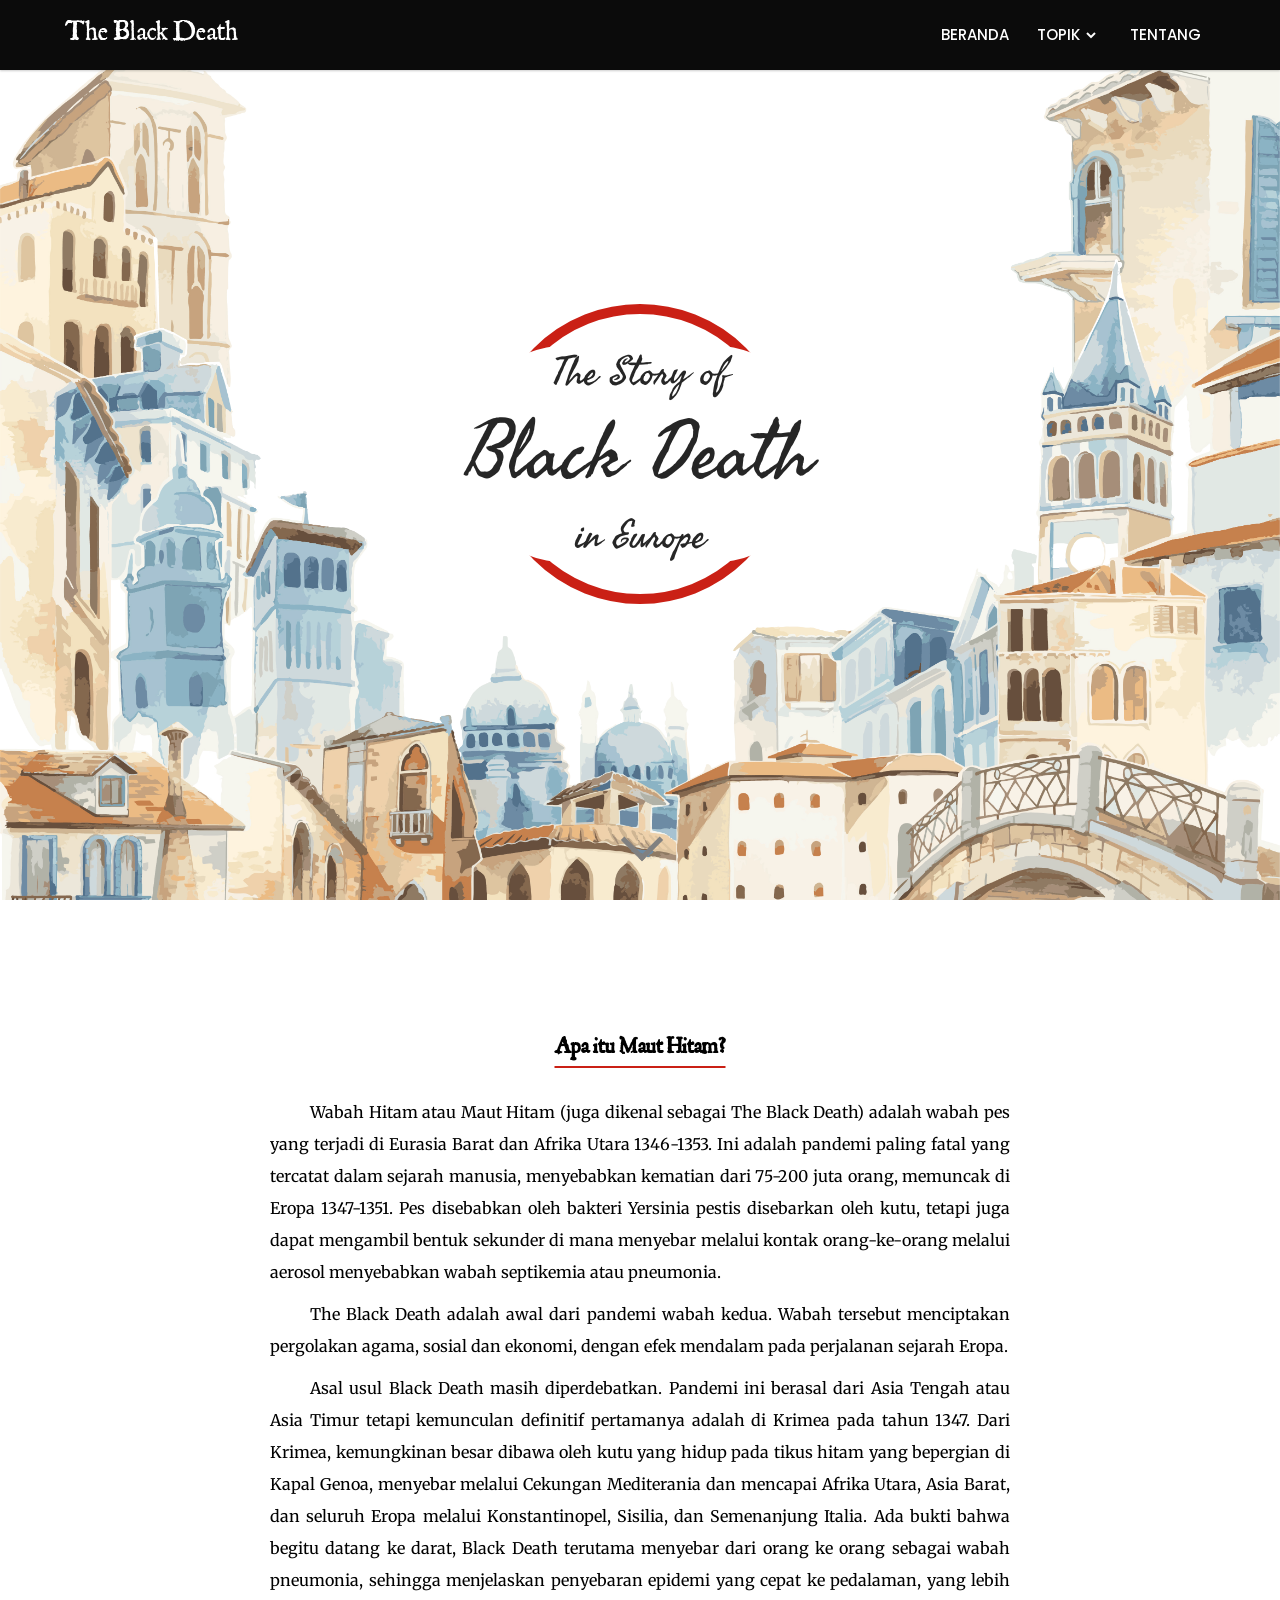
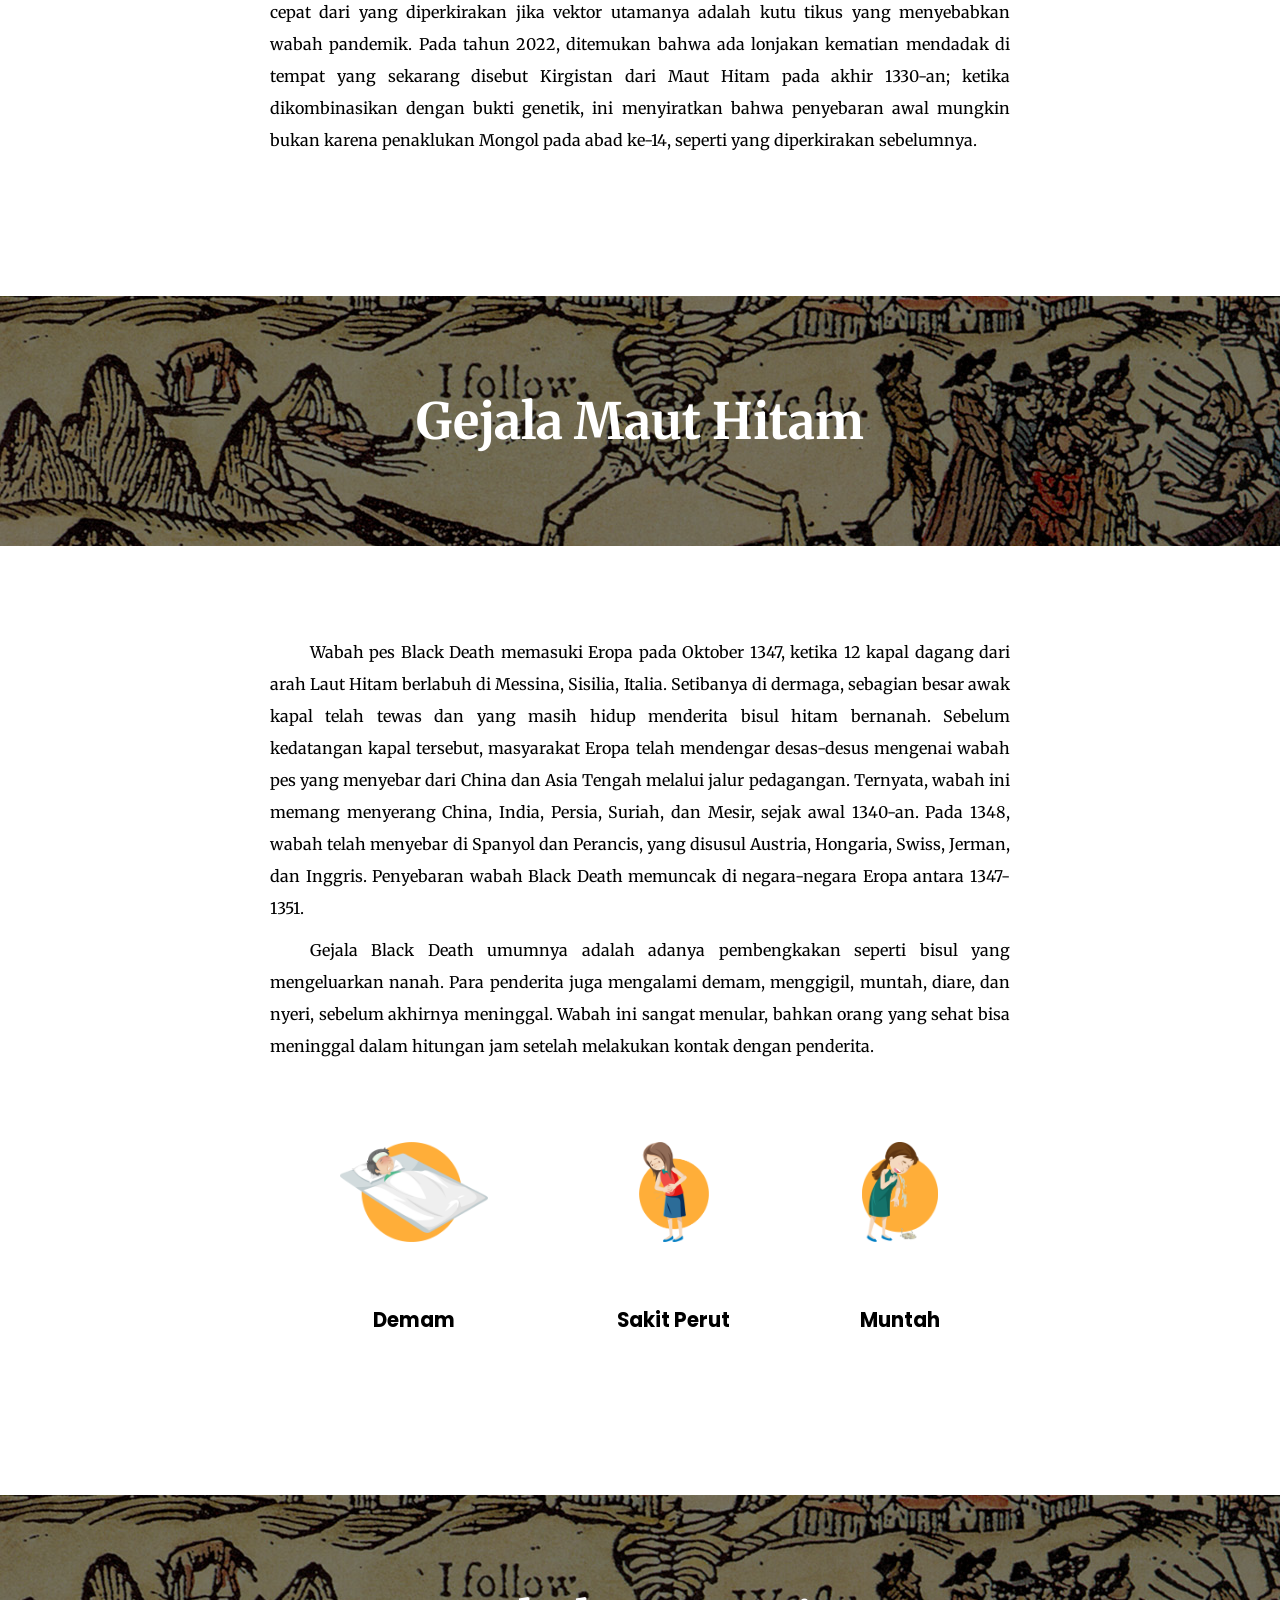
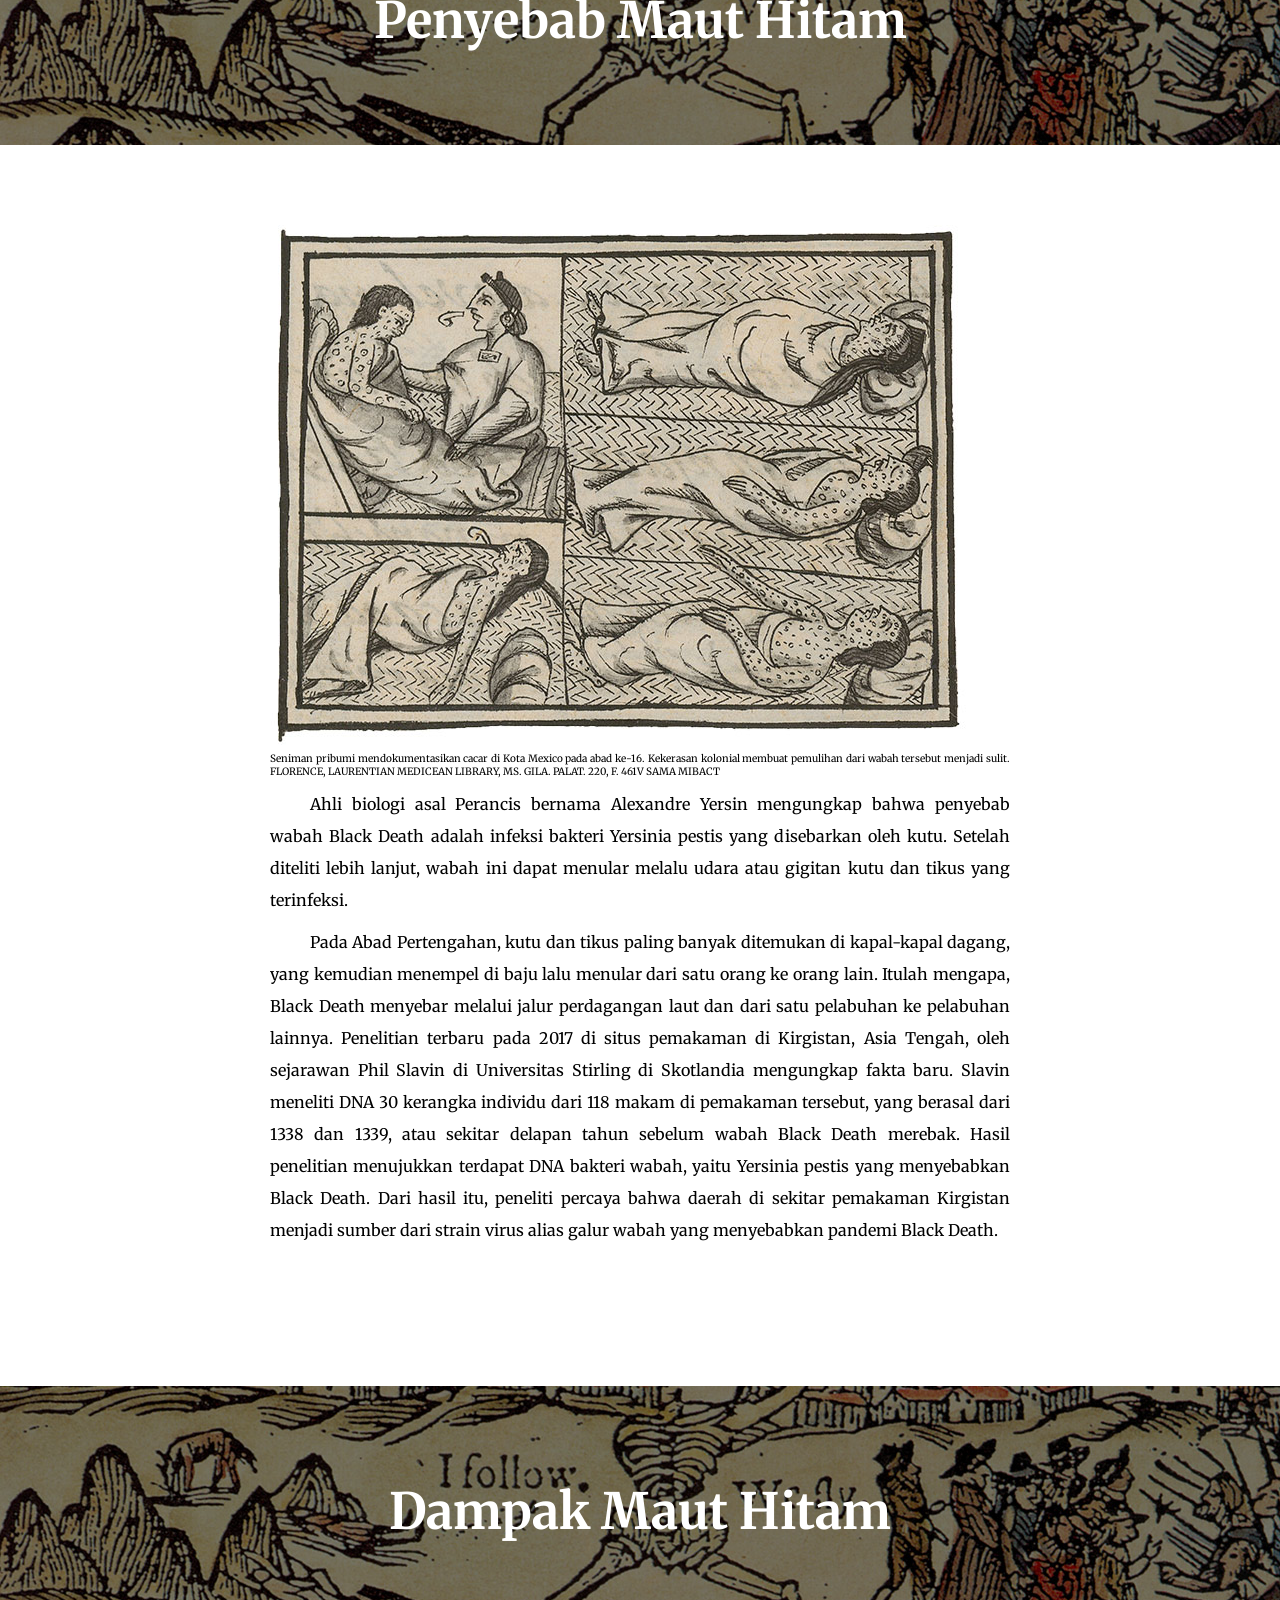
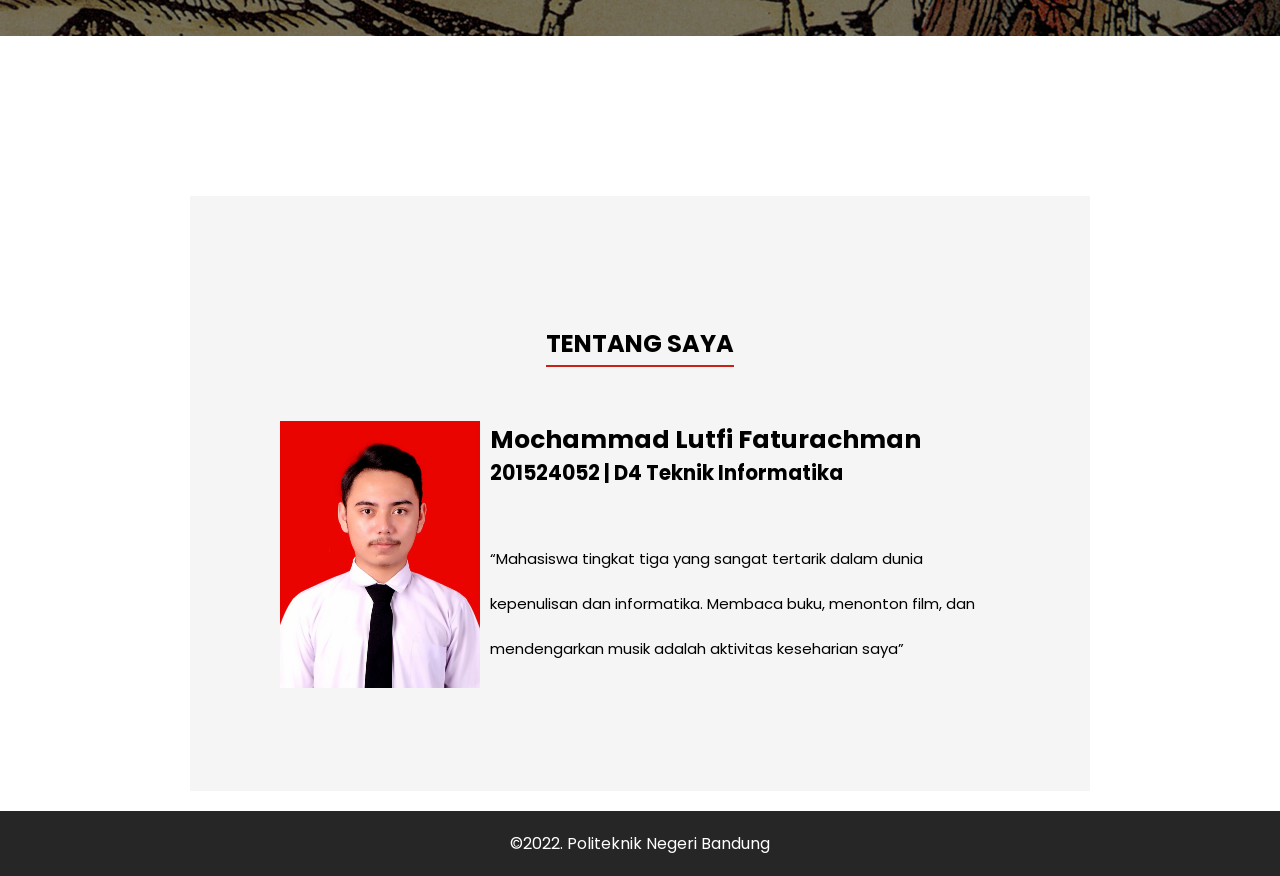
<file: Mission2_VanillaJS/index.html>
<!DOCTYPE html>
<html lang="en" dir="ltr">
  <head>
    <meta charset="UTF-8">
    <title> Black Death | Mochammad Lutfi Faturachman </title>
    <link rel="stylesheet" href="./assets/css/style.css">
    <link href='https://unpkg.com/boxicons@2.0.7/css/boxicons.min.css' rel='stylesheet'>
     <meta name="viewport" content="width=device-width, initial-scale=1.0">
     <script src="./assets/js/index.js"></script>
   </head>
<body>
  <!-- HEADER -->
  <header>
    <nav>
      <div class="navbar">
        <i class='bx bx-menu'></i>
        <div class="logo"><a href="#home">The Black Death</a></div>
        <div class="nav-links">
          <div class="sidebar-logo">
            <span class="logo-name">SEJARAHKU</span>
            <i class='bx bx-x' ></i>
          </div>
          <ul class="links">
            <li><a href="#home">BERANDA</a></li>
            <li>
              <a href="#">TOPIK</a>
              <i class='bx bxs-chevron-down htmlcss-arrow arrow  '></i>
              <ul class="htmlCss-sub-menu sub-menu">
                <li><a href="#apa-itu-maut-hitam">Apa itu Maut Hitam?</a></li>
                <li><a href="#gejala-maut-hitam">Gejala yang Ditimbulkann Maut Hitam</a></li>
                <li><a href="#penyebab-maut-hitam">Penyebab Maut Hitam</a></li>
                <li><a href="#dampak-maut-hitam">Dampak dari Maut Hitam</a></li>
              </ul>
            </li>
            <li><a href="#about">TENTANG</a></li>
          </ul>
        </div>
      </div>
    </nav>
  </header>
  <!-- HEADER -->

  <!-- CONTENT -->
  <section id="home">
    <div class="container">
      <div class="landing-page">
        <img src="./assets/img/landing-page.jpg">
        <!-- <div class="appear"> -->
          <div class="circle-effect1"></div>
          <!-- <div class="circle-effect2"></div> -->
          <div class="centered">
            <div class="script1">The Story of</div>
            <div class="script2">Black Death</div>
            <div class="script1">in Europe</div>
          </div>
        </div>
      </div>
      <a href="#apa-itu-maut-hitam"><i class="arrow-down"></i></a>
    </div>
  </section>
  <section id="apa-itu-maut-hitam">
    <div class="sub-container">
      <h1 class="text-center" style="font-family: history;">Apa itu Maut Hitam?</h1><br>
      <p class="text-justify">
        Wabah Hitam atau Maut Hitam (juga dikenal sebagai The Black Death) adalah wabah pes yang terjadi di Eurasia Barat dan Afrika Utara 1346-1353. Ini adalah pandemi paling fatal yang tercatat dalam sejarah manusia, menyebabkan kematian dari 75-200 juta orang, memuncak di Eropa 1347-1351. Pes disebabkan oleh bakteri Yersinia pestis disebarkan oleh kutu, tetapi juga dapat mengambil bentuk sekunder di mana menyebar melalui kontak orang-ke-orang melalui aerosol menyebabkan wabah septikemia atau pneumonia.
      </p>
      <p class="text-justify">
        The Black Death adalah awal dari pandemi wabah kedua. Wabah tersebut menciptakan pergolakan agama, sosial dan ekonomi, dengan efek mendalam pada perjalanan sejarah Eropa.
      </p>
      <p class="text-justify">
        Asal usul Black Death masih diperdebatkan. Pandemi ini berasal dari Asia Tengah atau Asia Timur tetapi kemunculan definitif pertamanya adalah di Krimea pada tahun 1347. Dari Krimea, kemungkinan besar dibawa oleh kutu yang hidup pada tikus hitam yang bepergian di Kapal Genoa, menyebar melalui Cekungan Mediterania dan mencapai Afrika Utara, Asia Barat, dan seluruh Eropa melalui Konstantinopel, Sisilia, dan Semenanjung Italia. Ada bukti bahwa begitu datang ke darat, Black Death terutama menyebar dari orang ke orang sebagai wabah pneumonia, sehingga menjelaskan penyebaran epidemi yang cepat ke pedalaman, yang lebih cepat dari yang diperkirakan jika vektor utamanya adalah kutu tikus yang menyebabkan wabah pandemik. Pada tahun 2022, ditemukan bahwa ada lonjakan kematian mendadak di tempat yang sekarang disebut Kirgistan dari Maut Hitam pada akhir 1330-an; ketika dikombinasikan dengan bukti genetik, ini menyiratkan bahwa penyebaran awal mungkin bukan karena penaklukan Mongol pada abad ke-14, seperti yang diperkirakan sebelumnya.
      </p>
    </div>
  </section>
  <section id="gejala-maut-hitam">
    <header class="parallax-wrapper">
      <div class="parallax">
        <h1>Gejala Maut Hitam</h1>
      </div>
    </header>
    <main class="sub-container">
      <p class="text-justify">
        Wabah pes Black Death memasuki Eropa pada Oktober 1347, ketika 12 kapal dagang dari arah Laut Hitam berlabuh di Messina, Sisilia, Italia. Setibanya di dermaga, sebagian besar awak kapal telah tewas dan yang masih hidup menderita bisul hitam bernanah. Sebelum kedatangan kapal tersebut, masyarakat Eropa telah mendengar desas-desus mengenai wabah pes yang menyebar dari China dan Asia Tengah melalui jalur pedagangan. Ternyata, wabah ini memang menyerang China, India, Persia, Suriah, dan Mesir, sejak awal 1340-an. Pada 1348, wabah telah menyebar di Spanyol dan Perancis, yang disusul Austria, Hongaria, Swiss, Jerman, dan Inggris. Penyebaran wabah Black Death memuncak di negara-negara Eropa antara 1347-1351.
      </p>
      <p class="text-justify">
        Gejala Black Death umumnya adalah adanya pembengkakan seperti bisul yang mengeluarkan nanah. Para penderita juga mengalami demam, menggigil, muntah, diare, dan nyeri, sebelum akhirnya meninggal. Wabah ini sangat menular, bahkan orang yang sehat bisa meninggal dalam hitungan jam setelah melakukan kontak dengan penderita. 
      </p>
      <div class="grid-image-container">
        <div class="gic-1" >
          <img src="./assets/img/fever.png" height="100" class="center">
        </div>
        <div class="gic-1">
          <img src="./assets/img/stomachache.png" height="100">
        </div>
        <div class="gic-1">
          <img src="./assets/img/vomit.png" height="100">
        </div>
        <div class="gic-2">
          <h6>Demam</h6>
        </div>
        <div class="gic-2">
          <h6>Sakit Perut</h6>
        </div>
        <div class="gic-2">
          <h6>Muntah</h6>
        </div>
      </div>
    </main>
  </section>
  <section id="penyebab-maut-hitam">
    <header class="parallax-wrapper">
      <div class="parallax">
        <h1>Penyebab Maut Hitam</h1>
      </div>
    </header>
    <main class="sub-container">
      <img src="./assets/img/cause-of-black-death.jpg">
      <figcaption>Seniman pribumi mendokumentasikan cacar di Kota Mexico pada abad ke-16. Kekerasan kolonial membuat pemulihan dari wabah tersebut menjadi sulit. FLORENCE, LAURENTIAN MEDICEAN LIBRARY, MS. GILA. PALAT. 220, F. 461V SAMA MIBACT</figcaption>
      <p class="text-justify">
        Ahli biologi asal Perancis bernama Alexandre Yersin mengungkap bahwa penyebab wabah Black Death adalah infeksi bakteri Yersinia pestis yang disebarkan oleh kutu. Setelah diteliti lebih lanjut, wabah ini dapat menular melalu udara atau gigitan kutu dan tikus yang terinfeksi. 
      </p>
      <p class="text-justify">
        Pada Abad Pertengahan, kutu dan tikus paling banyak ditemukan di kapal-kapal dagang, yang kemudian menempel di baju lalu menular dari satu orang ke orang lain. Itulah mengapa, Black Death menyebar melalui jalur perdagangan laut dan dari satu pelabuhan ke pelabuhan lainnya. Penelitian terbaru pada 2017 di situs pemakaman di Kirgistan, Asia Tengah, oleh sejarawan Phil Slavin di Universitas Stirling di Skotlandia mengungkap fakta baru. Slavin meneliti DNA 30 kerangka individu dari 118 makam di pemakaman tersebut, yang berasal dari 1338 dan 1339, atau sekitar delapan tahun sebelum wabah Black Death merebak. Hasil penelitian menujukkan terdapat DNA bakteri wabah, yaitu Yersinia pestis yang menyebabkan Black Death. Dari hasil itu, peneliti percaya bahwa daerah di sekitar pemakaman Kirgistan menjadi sumber dari strain virus alias galur wabah yang menyebabkan pandemi Black Death. 
      </p>
    </main>
  </section>
  <section id="dampak-maut-hitam">
    <header class="parallax-wrapper">
      <div class="parallax">
        <h1>Dampak Maut Hitam</h1>
      </div>
    </header>
    <main class="sub-container">

    </main>
  </section>
  <section id="about">
    <div class="sub-container gray-bg">
      <h1 align="center">TENTANG SAYA</h1>
      <div class="grid-about-container">
        <div class="gac-1">
          <img src="./assets/img/photo.jpg" width="200">
        </div>
        <div class="gac-2">
          <h5>Mochammad Lutfi Faturachman</h5>
          <h6>201524052 | D4 Teknik Informatika</h6>
        </div>
        <div class="gac-3">
            <q class="about-content">Mahasiswa tingkat tiga yang sangat tertarik dalam dunia kepenulisan dan informatika. Membaca buku, menonton film, dan mendengarkan musik adalah aktivitas keseharian saya</q>
        </div>
      </div>
    </div>
  </section>
  <!-- CONTENT -->

  <!-- FOOTER -->
  <footer>
    &copy;2022. Politeknik Negeri Bandung
  </footer>
  <!-- FOOTER -->

</body>
</html>
</file>
<file: Mission2_VanillaJS/assets/css/style.css>
/* IMPORT FONT INTERNAL & EXTERNAL */
@import url(https://fonts.googleapis.com/css?family=Arvo:700);
@import url(https://fonts.googleapis.com/css?family=Seaweed+Script);
@import url('https://fonts.googleapis.com/css2?family=Barlow&family=IBM+Plex+Sans:wght@700&family=Merriweather:wght@300&family=PT+Sans&family=Poppins&display=swap');
@font-face {
    font-family: history;
    src: url(../font/JANCIENT.TTF);
}

html{
    scroll-behavior: smooth;
}

*{
  margin: 0;
  padding: 0;
  box-sizing: border-box;
  font-family: 'Poppins', sans-serif;
}

body{
  min-height: 100vh;
}

/* NAVIGATION BAR */
nav{
  position: fixed;
  top: 0;
  left: 0;
  width: 100%;
  height: 100%;
  height: 70px;
  background: #0b0b0b;
  box-shadow: 0 1px 2px rgba(0, 0, 0, 0.2);
  z-index: 99;
}

nav .navbar{
  height: 100%;
  max-width: 1250px;
  width: 100%;
  display: flex;
  align-items: center;
  justify-content: space-between;
  margin: auto;
  /* background: red; */
  padding: 0 50px;
}

.navbar .logo a{
    font-family: history;
    font-size: 30px;
    color: #fff;
    text-decoration: none;
    font-weight: 300;
}

nav .navbar .nav-links{
  line-height: 70px;
  height: 100%;
}

nav .navbar .links{
  display: flex;
}

nav .navbar .links li{
  position: relative;
  display: flex;
  align-items: center;
  justify-content: space-between;
  list-style: none;
  padding: 0 14px;
}

nav .navbar .links li a{
  height: 100%;
  text-decoration: none;
  white-space: nowrap;
  color: #fff;
  font-size: 15px;
  font-weight: 500;
}

nav .navbar .links li a:hover{
  text-decoration: underline;
  text-underline-offset: 0.8rem;
  text-decoration-color: #ca2015;
  text-decoration-thickness: 3px;
}

.links li:hover .htmlcss-arrow,
.links li:hover .js-arrow{
  transform: rotate(180deg);
  }

nav .navbar .links li .arrow{
  /* background: red; */
  height: 100%;
  width: 22px;
  line-height: 70px;
  text-align: center;
  display: inline-block;
  color: #fff;
  transition: all 0.3s ease;
}

nav .navbar .links li .sub-menu{
  position: absolute;
  top: 70px;
  left: 0;
  line-height: 40px;
  background: #0b0b0b;
  box-shadow: 0 1px 2px rgba(0, 0, 0, 0.2);
  border-radius: 0 0 4px 4px;
  display: none;
  z-index: 2;
}
nav .navbar .links li:hover .htmlCss-sub-menu,
nav .navbar .links li:hover .js-sub-menu{
  display: block;
}
.navbar .links li .sub-menu li{
  padding: 0 22px;
  border-bottom: 1px solid rgba(255,255,255,0.1);
}
.navbar .links li .sub-menu a{
  color: #fff;
  font-size: 15px;
  font-weight: 500;
}
.navbar .links li .sub-menu .more-arrow{
  line-height: 40px;
}
.navbar .links li .htmlCss-more-sub-menu{
  line-height: 40px;
}
.navbar .links li .sub-menu .more-sub-menu{
  position: absolute;
  top: 0;
  left: 100%;
  border-radius: 0 4px 4px 4px;
  z-index: 1;
  display: none;
}
.links li .sub-menu .more:hover .more-sub-menu{
  display: block;
}
.navbar .search-box{
  position: relative;
   height: 40px;
  width: 40px;
}
.navbar .search-box i{
  position: absolute;
  height: 100%;
  width: 100%;
  line-height: 40px;
  text-align: center;
  font-size: 22px;
  color: #fff;
  font-weight: 600;
  cursor: pointer;
  transition: all 0.3s ease;
}
.navbar .search-box .input-box{
  position: absolute;
  right: calc(100% - 40px);
  top: 80px;
  height: 60px;
  width: 300px;
  background: #0b0b0b;
  border-radius: 6px;
  opacity: 0;
  pointer-events: none;
  transition: all 0.4s ease;
}

.navbar .nav-links .sidebar-logo{
  display: none;
}
.navbar .bx-menu{
  display: none;
}
@media (max-width:920px) {
  nav .navbar{
    max-width: 100%;
    padding: 0 25px;
  }

  nav .navbar .logo a{
    font-size: 27px;
  }
  nav .navbar .links li{
    padding: 0 10px;
    white-space: nowrap;
  }
  nav .navbar .links li a{
    font-size: 15px;
  }
}
@media (max-width:800px){
  nav{
    position: relative;
  }
  .navbar .bx-menu{
    display: block;
  }
  nav .navbar .nav-links{
    position: fixed;
    top: 0;
    left: -100%;
    display: block;
    max-width: 270px;
    width: 100%;
    background:  #3E8DA8;
    line-height: 40px;
    padding: 20px;
    box-shadow: 0 5px 10px rgba(0, 0, 0, 0.2);
    transition: all 0.5s ease;
    z-index: 1000;
  }
  .navbar .nav-links .sidebar-logo{
    display: flex;
    align-items: center;
    justify-content: space-between;
  }
  .sidebar-logo .logo-name{
    font-size: 25px;
    color: #fff;
  }
    .sidebar-logo  i,
    .navbar .bx-menu{
      font-size: 25px;
      color: #fff;
    }
  nav .navbar .links{
    display: block;
    margin-top: 20px;
  }
  nav .navbar .links li .arrow{
    line-height: 40px;
  }
nav .navbar .links li{
    display: block;
  }

nav .navbar .links li .sub-menu{
  position: relative;
  top: 0;
  box-shadow: none;
  display: none;
}

nav .navbar .links li .sub-menu li{
  border-bottom: none;

}
.navbar .links li .sub-menu .more-sub-menu{
  display: none;
  position: relative;
  left: 0;
}
.navbar .links li .sub-menu .more-sub-menu li{
  display: flex;
  align-items: center;
  justify-content: space-between;
}
.links li:hover .htmlcss-arrow,
.links li:hover .js-arrow{
  transform: rotate(0deg);
  }
  .navbar .links li .sub-menu .more-sub-menu{
    display: none;
  }
  .navbar .links li .sub-menu .more span{
    /* background: red; */
    display: flex;
    align-items: center;
    /* justify-content: space-between; */
  }

  .links li .sub-menu .more:hover .more-sub-menu{
    display: none;
  }
  nav .navbar .links li:hover .htmlCss-sub-menu,
  nav .navbar .links li:hover .js-sub-menu{
    display: none;
  }
.navbar .nav-links.show1 .links .htmlCss-sub-menu,
  .navbar .nav-links.show3 .links .js-sub-menu,
  .navbar .nav-links.show2 .links .more .more-sub-menu{
      display: block;
    }
    .navbar .nav-links.show1 .links .htmlcss-arrow,
    .navbar .nav-links.show3 .links .js-arrow{
        transform: rotate(180deg);
}
    .navbar .nav-links.show2 .links .more-arrow{
      transform: rotate(90deg);
    }
}
@media (max-width:370px){
  nav .navbar .nav-links{
  max-width: 100%;
} 
}

/* Main Wrapper Container */
/* Slideshow container */
.container{
    margin: 0;
    position: relative;
    overflow: hidden;
}
.container img{
    height: 100vh;
}

.landing-page img{
    width: 100%;
    height: 100vh;
    object-fit: cover; 
}

.centered {
    position: absolute;
    top: 50%;
    left: 50%;
    transform: translate(-50%, -50%);
}

.landing-page .centered{
    background-color: white;
    border-radius: 100px;
}

.arrow-down {
  border: solid gray;
  border-width: 0 5px 5px 0;
  width: 30px;
  height: 30px;
  display: inline-block;
  padding: 3px;
  transform: rotate(45deg);
  -webkit-transform: rotate(45deg);
  position: absolute;
  margin: auto;
  bottom: 5%;
  margin-left: 49%;
}

.arrow-down:hover{
  border: solid gray;
  border-width: 0 7px 7px 0;
  width: 30px;
  height: 30px;
  display: inline-block;
  padding: 3px;
  transform: rotate(45deg);
  -webkit-transform: rotate(45deg);
  position: absolute;
  margin: auto;
  bottom: 5%;
  margin-left: 49%;
}

.script1{
    text-align: center;
    font-family: "Seaweed Script";
    color: #262626;
    font-size: 40px;
    margin:0;
  }
.script2 {
    text-align: center;
    font-family: "Seaweed Script";
    color: #262626;
    font-size: 80px;
    margin:0;
}

.circle-effect1{
    width: 300px;
    height: 300px;
    border: #ca2015 solid 10px;
    border-radius: 150px;
    position: absolute;
    top: 50%;
    left: 50%;
    transform: translate(-50%, -50%);
}

.sub-container{
    padding: 80px;
    width: 900px;
    margin: auto;
}

.sub-container h1{
  margin-top: 50px;
  text-decoration: underline;
  text-underline-offset: 0.8rem;
  text-decoration-color: #ca2015;
}

figcaption{
  font-size: 10px;
  font-family: Merriweather, serif;
  text-align: justify;
}

.text-center{
    text-align: center;
}

.text-justify{
    text-align: justify;
    text-justify: inter-word;
}

.sub-container p{
    text-indent: 4ch;
    margin: 10px 0px;
    font-family: Merriweather, serif;
    line-height: 2em;
}

/* PARALLAX */
.parallax-wrapper {
  overflow-y: hidden;
}

.parallax {
  margin-top: 50px;
  background-image: linear-gradient(rgba(0, 0, 0, 0.5), rgba(0, 0, 0, 0.5)), url('../img/parallax-background.jpg');
  background-size: cover;
  background-position: center;
  height: 250px;
}

.parallax {
  display: flex;
  flex-direction: column;
  justify-content: center;
  text-align: center;
}

.parallax h1{
  font-family: Merriweather;
  font-size: 50px;
  color: #fff;
}

.grid-image-container {
  margin-top: 50px;
  display: grid;
  grid-template-areas:
  'item1 item2 item3';
  gap: 10px;
  padding: 10px;
}

.grid-image-container > div {
  background-color: rgba(255, 255, 255, 0.8);
  text-align: center;
  padding: 20px 0;
  font-size: 30px;
}

.grid-image-container img{
  margin-left: auto;
  margin-right: auto;
}

.gic-1{
  display: item1;
}

.gic-2{
  display: item2;
}

.gic-3{
  display: item3;
}

/* ABOUT */

.grid-about-container {
  margin-top: 50px;
  display: grid;
  grid-template-areas:
  'item1 item2'
  'item1 item3';
  gap: 10px;
  padding: 10px;
}

.grid-about-container > div {
  /* background-color: rgba(0, 255, 255, 0.8); */
  /* text-align: center; */
  text-indent: 0;
  font-size: 30px;
}

.grid-image-container img{
  margin-left: auto;
  margin-right: auto;
}

.gac-1{
  grid-area: item1;
}

.gac-2{
  grid-area: item2;
}

.gac-3{
  grid-area: item3;
}

.gray-bg{
  background-color: #f5f5f5;
}

.about-content{
  font-size: 15px;
  line-height: 0.2ch;
  text-align: justify;
}

/* FOOTER */
footer {
  margin-top: 20px;
  left: 0;
  bottom: 0;
  width: 100%;
  padding: 20px;
  background-color: #262626;
  color: white;
  text-align: center;
}

/* ANIMATION */
/* .appear {
  -webkit-transition: all 0.8s;
  transition: all 0.8s;
  opacity: 0;
  -webkit-transform: translateY(40px);
  transform: translateY(40px);
}

.appear.inview {
  opacity: 1;
  -webkit-transform: none;
  transform: none;
  -webkit-transition-delay: 0.3s;
  transition-delay: 0.3s;
} */
</file>
